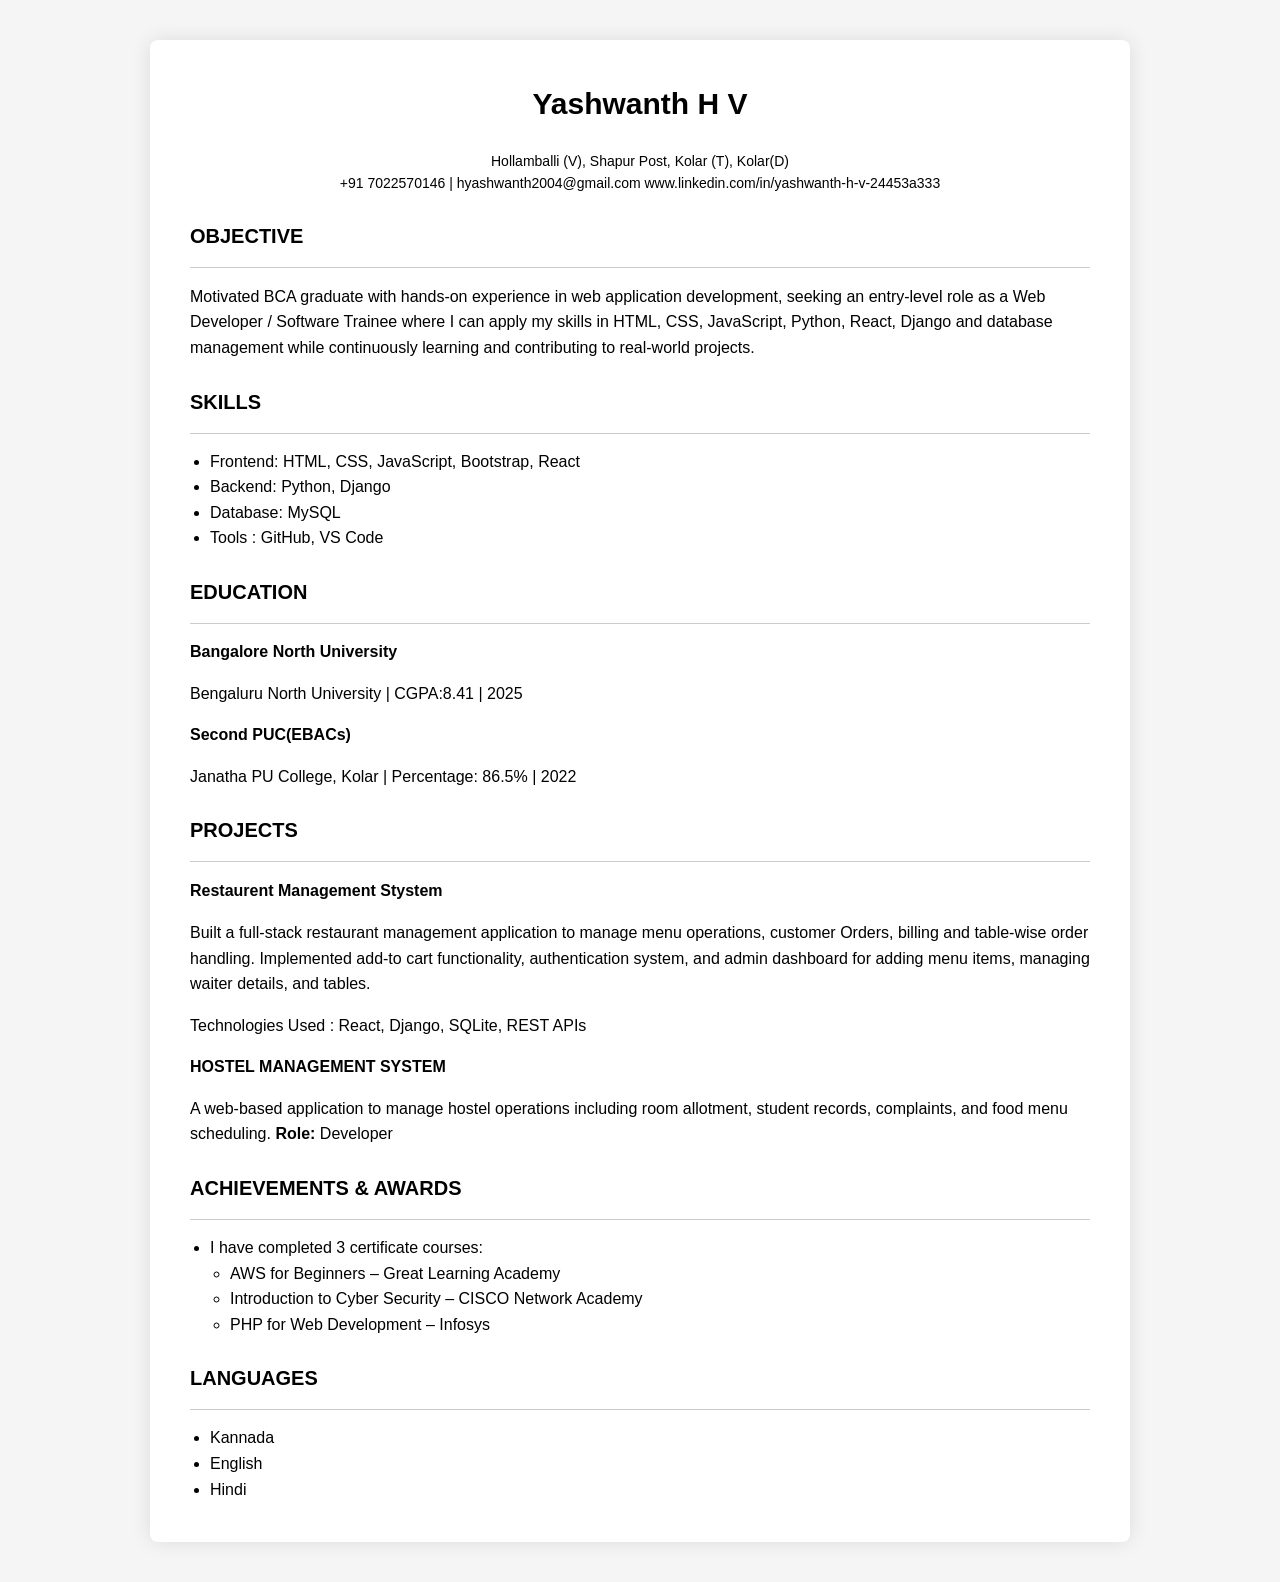
<file: Resume.html>
<!DOCTYPE html>
<html lang="en">
<head>
    <meta charset="UTF-8" />
    <meta name="viewport" content="width=device-width, initial-scale=1.0" />
    <title>Resume - Yashwanth HV</title>

    <style>
        body {
            font-family: Arial, sans-serif;
            background: #f5f5f5;
            margin: 0;
            padding: 0;
            display: flex;
            justify-content: center;
        }

        .resume-container {
            background: #fff;
            width: 80%;
            max-width: 900px;
            padding: 40px;
            margin: 40px 0;
            box-shadow: 0 0 20px rgba(0,0,0,0.1);
            border-radius: 8px;
            line-height: 1.6;
        }

        h1, h2, h3 {
            margin: 0;
            padding-bottom: 8px;
        }

        h1 { text-align: center; font-size: 30px; }
        .center { text-align: center; font-size: 14px; margin-bottom: 20px; }

        hr {
            border: none;
            border-top: 1px solid #ccc;
            margin: 15px 0;
        }

        ul { margin: 0; padding-left: 20px; }

        .section-title {
            font-size: 20px;
            font-weight: bold;
            margin-top: 25px;
            text-transform: uppercase;
        }

        .experience-header, .edu-header {
            display: flex;
            justify-content: space-between;
            font-weight: bold;
        }
    </style>
</head>

<body>

    <div class="resume-container">

        <h1>Yashwanth H V</h1>

        <p class="center">
            Hollamballi (V), Shapur Post, Kolar (T), Kolar(D) <br>
            +91 7022570146 | hyashwanth2004@gmail.com 
           www.linkedin.com/in/yashwanth-h-v-24453a333
        </p>

        <!-- Objective -->
        <div class="section-title">Objective</div>
        <hr>
        <p>
           Motivated BCA graduate with hands-on experience in web application development,
            seeking an entry-level role as a Web Developer / Software Trainee where I can apply my skills in HTML, CSS, 
            JavaScript, Python, React, Django  and database management  while continuously learning and contributing to real-world projects.   
             </p>
               <!-- Skills -->
        <div class="section-title">Skills</div>
        <hr>

        <ul>
            <li>Frontend: HTML, CSS, JavaScript, Bootstrap, React</li>
            <li>Backend: Python, Django</li>
            <li>Database: MySQL</li>
            <li>Tools : GitHub, VS Code</li>
        </ul>

        <!-- Education -->
        <div class="section-title">Education</div>
        <hr>

        <div class="edu-header">
            <span><b>Bangalore North University</b></span>
           
        </div>
         <p>Bengaluru North University | CGPA:8.41 | 2025</p>
       

        <div class="edu-header">
            <span> Second PUC(EBACs)</span>
        </div>
                <p>Janatha PU College, Kolar | Percentage: 86.5% | 2022</p>


      

        <!-- Projects -->
        <div class="section-title">Projects</div>
        <hr>
        <p><strong>Restaurent Management Stystem</strong></p>
        <p>Built a full-stack restaurant  management application to manage menu operations, customer  Orders,                                        billing and table-wise order handling. Implemented add-to cart functionality, authentication system,
           and admin dashboard for  adding menu items, managing waiter details, and tables.
             </p>
             <p>Technologies Used : React, Django, SQLite, REST APIs


        <p><strong>HOSTEL MANAGEMENT SYSTEM</strong></p>
        <p>
            A web-based application to manage hostel operations including room allotment, student records,
            complaints, and food menu scheduling. <strong>Role:</strong> Developer
        </p>
        
</p>

        <!-- Achievements -->
        <div class="section-title">Achievements & Awards</div>
        <hr>

        <ul>
            <li>I have completed 3 certificate courses:
                <ul>
                    <li>AWS for Beginners – Great Learning Academy</li>
                    <li>Introduction to Cyber Security – CISCO Network Academy</li>
                    <li>PHP for Web Development – Infosys</li>
                </ul>
            </li>
        </ul>

        <!-- Languages -->
        <div class="section-title">Languages</div>
        <hr>

        <ul>
            <li>Kannada</li>
            <li>English</li>
            <li>Hindi</li>
        </ul>

    </div>

</body>
</html>
</file>
